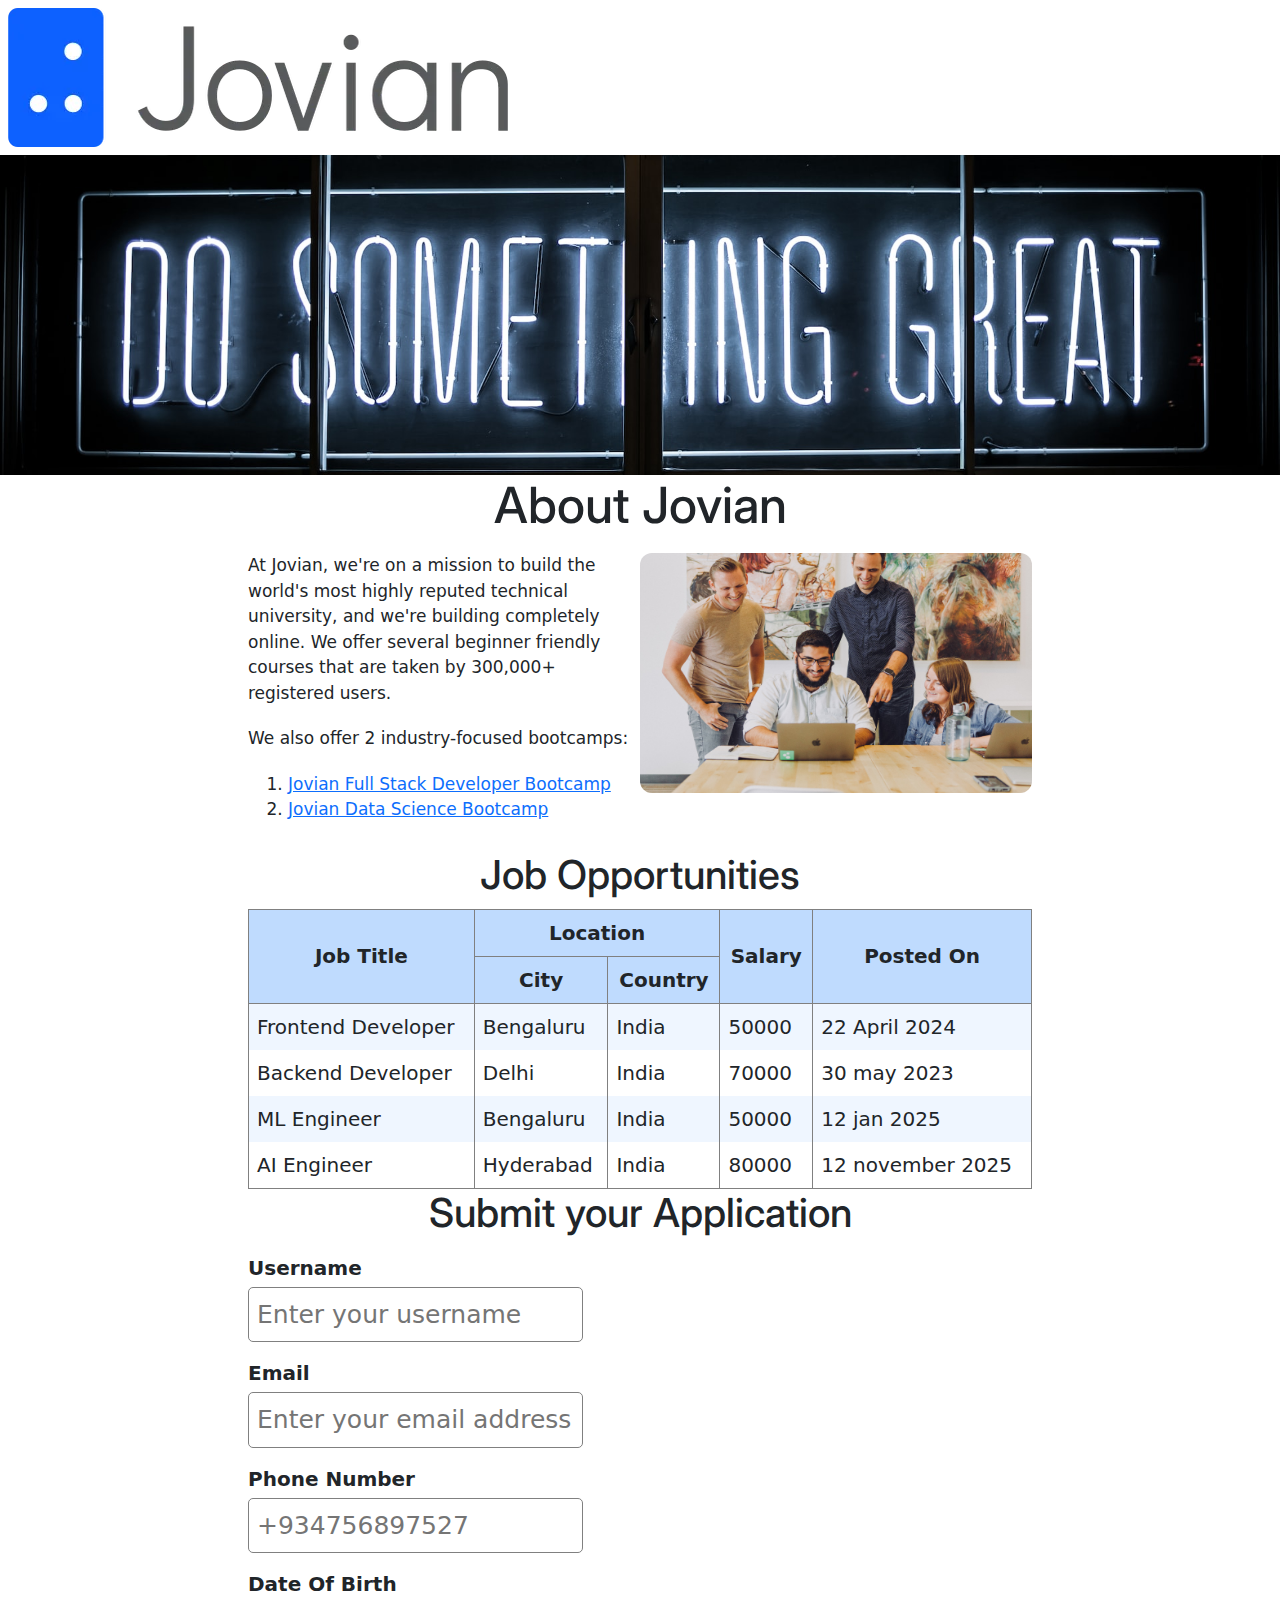
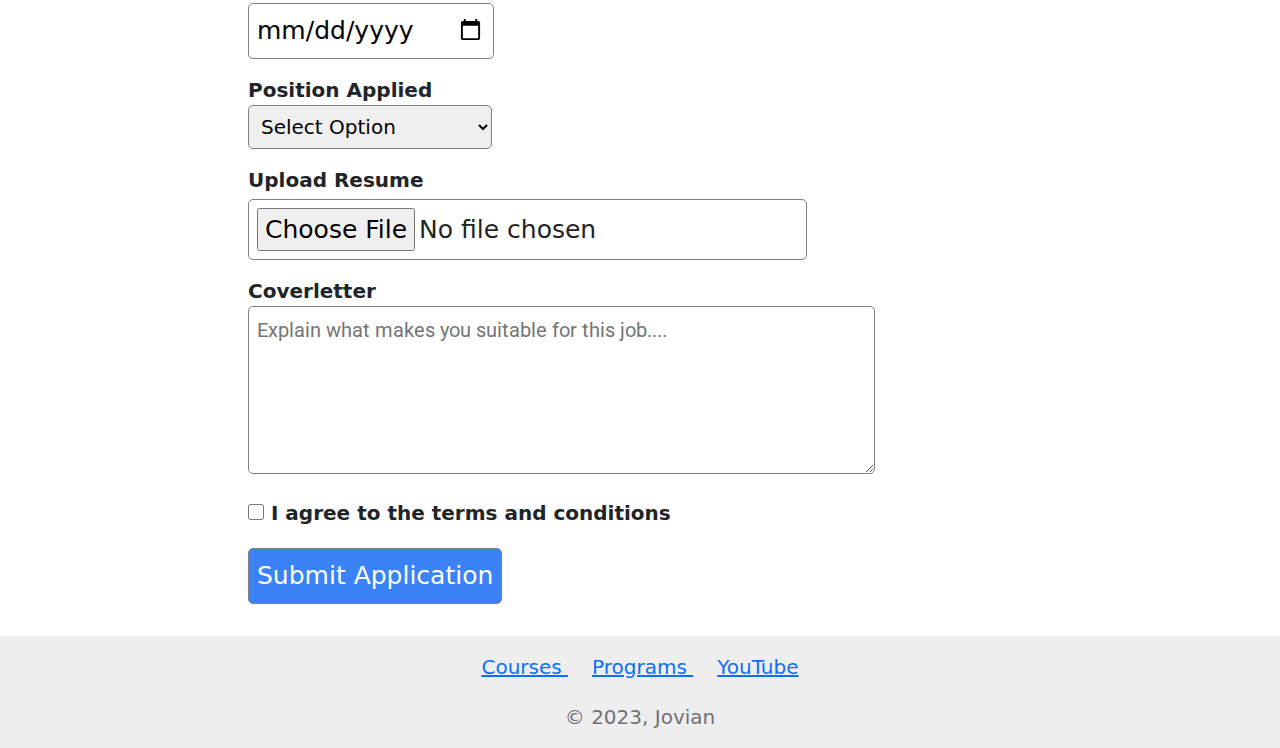
<file: src/main.html>
<!DOCTYPE html>
<html lang="en">

<head>
    <meta charset="UTF-8">
    <meta name="viewport" content="width=device-width, initial-scale=1.0">
    <meta name="description" content="Learn about job openings at Jovian and submit your application now">
    <meta name="keywords" content="data science, software development, jobs">
    <meta name="author" content="Jovian">
    <meta name="robots" content="index, follow">
    <meta property="og:title" content="Jovian Careers">
    <meta property="og:description" content="Learn about job openings at Jovian and submit your application now">
    <meta property="og:image" content="meta-image.png">
    <meta name="twitter:title" content="Jovian Careers">
    <meta name="twitter:description" content="Learn about job openings at Jovian and submit your application now">
    <meta name="twitter:image" content="meta-image.png">
    <title>Jovian Careers</title>
    <link rel="icon" href="favicon.png" type="image/x-icon">
    <link rel="preconnect" href="https://fonts.googleapis.com">
    <link href="https://fonts.googleapis.com/css2?family=Inter:ital,opsz,wght@0,14..32,100..900;1,14..32,100..900&family=Roboto:ital,wght@0,100;0,300;0,400;0,500;0,700;0,900;1,100;1,300;1,400;1,500;1,700;1,900&display=swap" rel="stylesheet">
    <link rel="preconnect" href="https://fonts.gstatic.com" crossorigin>
    <link rel="stylesheet" href="styles.css">
    <link href="https://cdn.jsdelivr.net/npm/bootstrap@5.3.3/dist/css/bootstrap.min.css" rel="stylesheet" integrity="sha384-QWTKZyjpPEjISv5WaRU9OFeRpok6YctnYmDr5pNlyT2bRjXh0JMhjY6hW+ALEwIH" crossorigin="anonymous">
    <script src="https://cdn.jsdelivr.net/npm/bootstrap@5.3.3/dist/js/bootstrap.bundle.min.js" integrity="sha384-YvpcrYf0tY3lHB60NNkmXc5s9fDVZLESaAA55NDzOxhy9GkcIdslK1eN7N6jIeHz" crossorigin="anonymous"></script>
</head>

<body>
    <div id="navbar">
        <img id="navlogo" src="jovian_horizontal_logo.webp" alt="logo">
    </div>
    <img id="banner" src="banner.jpg" alt="Banner">
    <h1>About Jovian</h1>
    <div id="about">

        <div id="description">

            <p>At Jovian, we're on a mission to build
                the world's most highly reputed technical
                university, and we're building completely
                online. We offer several beginner friendly
                courses that are taken by 300,000+ registered
                users.
            </p>
            <p>We also offer 2 industry-focused bootcamps:
            <ol>
                <li>
                    <a href="https://www.jovian.com/full-stack-developer-bootcamp">
                        Jovian Full Stack Developer Bootcamp
                    </a>
                </li>
                <li>
                    <a href="https://www.jovian.com/data-science-bootcamp">
                        Jovian Data Science Bootcamp
                    </a>
                </li>
            </ol>
            </p>
        </div>
        <img src="team.jpg" height="240" alt="team" id="team">

    </div>




    <h2>Job Opportunities</h2>
    <div id="jobs">
        <table id="jobs-table">
            <tr class = "jobs-header-row" >
                <th rowspan="2">Job Title</th>
                <th colspan="2">Location</th>
                <th rowspan="2">Salary</th>
                <th rowspan="2">Posted On</th>
            </tr>
            <tr class = "jobs-header-row">
                <th>City</th>
                <th>Country</th>
            </tr>
            <tr class = "jobs-data-row">
                <td>Frontend Developer</td>
                <td>Bengaluru</td>
                <td>India</td>
                <td>50000</td>
                <td>22 April 2024</td>
            </tr>
            <tr class = "jobs-data-row">
                <td>Backend Developer</td>
                <td>Delhi</td>
                <td>India</td>
                <td>70000</td>
                <td>30 may 2023</td>
            </tr>
            <tr class = "jobs-data-row">
                <td>ML Engineer</td>
                <td>Bengaluru</td>
                <td>India</td>
                <td>50000</td>
                <td>12 jan 2025</td>
            </tr>
            <tr class = "jobs-data-row">
                <td>AI Engineer</td>
                <td>Hyderabad</td>
                <td>India</td>
                <td>80000</td>
                <td>12 november 2025</td>
            </tr>
        </table>
    </div>

    <div id="application">
        <h2> Submit your Application</h2>

        <form   action="https://formbold.com/s/3OxrO" 
                id = "application-form" 
                method="post"
                enctype="multipart/form-data"
        >
            <div class="form-group">
                <label for="username">Username</label><br>
                <input type="text" name="username" id="username" required placeholder="Enter your username">
            </div>

            <div class="form-group">
                <label for="email">Email</label><br>
                <input type="text" name="email" id="email" required placeholder="Enter your email address">
            </div>
            <div class="form-group">
                <label for="phone-no.">Phone Number</label><br>
                <input type="" name="password" id="password" required placeholder="+934756897527">
            </div>
            <div class="form-group">
                <label for="dob">Date Of Birth</label><br>
                <input type="date" name="dob" id="dob" required placeholder="Confirm your password">
            </div>
            <div class="form-group">
                <label for="position">Position Applied</label><br>
                <select id="position" name="position applied" required>
                    <option value="">Select Option</option>
                    <option value="frontend dev">Frontend Developer</option>
                    <option value="Backend dev">Backend Developer</option>
                    <option value="Full-stack">Full Stack Developer</option>
                    <option value="data-scientist">Data Scientist</option>
                </select>
            </div>
            <div class="form-group">
                <label for="resume">Upload Resume</label><br>
                <input type="file" id="resume" accept="pdf,docx">
            </div>
            <div class="form-group">
                <label for="coverletter">Coverletter</label><br>
                <textarea id="coverletter" name="coverletter" rows="5"  placeholder="Explain what makes you suitable for this job...."></textarea>
            </div>
            <div class="form-group">
                <label for="terms">
                    <input type="checkbox" id="terms" name="terms">
                    I agree to the terms and conditions
                </label>
            </div>
            <div class="form-group">
                <input type="submit" value="Submit Application">
            </div>
        </form>


    </div>
    <div id="footer">
        <ul id="footer-links">
            <li>
                <a href="https://jovian.com/learn" target="_blank">
                    Courses
                </a>
            </li>
            <li>
                <a href="https://jovian.com/learn" target="_blank">
                    Programs
                </a>
            </li>
            <li>
                <a href="https://www.youtube.com/@jovianhq" target="_blank">
                    YouTube
                </a>
            </li>
        </ul>
        <span id="copyright">© 2023, Jovian</span>
    </div>
</body>

</html>
</file>
<file: src/styles.css>
html{
    font-size: 14px;
}

body {
    font-family: 'Roboto', sans-serif;
    margin: 800px;
    padding: 0;
    text-align: justify;
    font-size: 1em;
}

h1,h2,h3,h4,h5,h6{
    font-family: 'Inter' , sans-serif;
    font-weight: 600;
    color: #222222;
}

h1{font-size: 2.5rem ;}
h2{font-size: 2rem ;}
h3{font-size: 1.75rem ;}
h4{font-size: 1.5rem ;}
h5{font-size: 1.25rem ;}
h6{font-size: 1rem ;}

#navbar {
    margin: 0;
    padding: 8px ;
}

a{
    text-decoration: none;
    color: #3B82F6;
}

a:hover,a:focus{
    color: #1D4ED8;
}


#logo-with-text {
    display: none;
  }


  #banner {
    object-fit: cover;
    width: 100%;
    height: 120px;
  }

h1 {
    text-align: center;
    margin: 12px 0;
}

#about {
    display: flex;
    flex-direction: column;
    max-width: 500px;
    margin: 0 auto;
    padding: 8px;
  }

  #team-image {
    border-radius: 5px;
    width: 100%;
  }

  h2{
    text-align: center;
  }

  #jobs {
    max-width: 500px;
    margin: 0 auto;
    padding: 0 8px;
  }

  #jobs-table{
    display: none;
  }

  .job{
    border: 1px solid gray;
    border-radius: 12px;
    margin-bottom: 6px;
    /* text-align: center; */
    padding: 8px;
  }

  .job-title{
    font-size: 1.25rem;
    font-weight: 500;
    color: #000000;
  }

  .job-detail {
    color: #777777;
    margin-top: 2px;
  }

  

  #application {
    max-width: 500px;
    margin: 0 auto;
    padding: 0 8px;
  }
  
  .form-group {
    margin: 16px 0;
  }
  
  #application-form label {
    font-weight: 600;
  }
  
  .form-group input, select, textarea {
    padding: 8px;
    width: 90%;
    font-size: 1.25rem;
    margin-top: 4px;
    border-radius: 5px;
    border: 1px solid gray;
  }
  
  .form-group textarea {
    font-family: 'Roboto', sans-serif;
  }
  
  .form-group input[type="checkbox"] {
    width: 16px;
    height: 16px;
  }
  
  .form-group input[type="submit"] {
    background-color: #3B82F6;
    color: white;
    font-weight: 500;
    cursor: pointer;
  }

  #footer {
    background-color:#eee;
    padding: 16px;
    margin-top: 32px;
    text-align: center;
}

#footer-links {
    list-style: none;
    padding: 0px;
}

#footer-links li {   
    margin: 12px;
}

a{
    text-decoration: none;
    color:#7DD3FC
}

a:hover{
    color:#1D4ED8
}

#copyright {
    color:#71717A;
}

.location {
    color: gray;
} 


/* Base styles (extra small devices - mobile) */
/* CSS rules */

/* Small devices (tablets) */
@media screen and (min-width: 576px) {
    #logo {
        display: none;
      }
    

    #logo-with-text {
        display: block;
      }

      #banner{
        height: 200px;
      }

      h1{
        margin: 16px 0;
      }

      .job{
        border: 1px solid gray;
        border-radius: 12px;
        margin-bottom: 6px;
        /* text-align: center; */
        padding: 8px;
      }
    
      .job-title{
        font-size: 1.25rem;
        font-weight: 500;
        color: #000000;
      }
    
      .job-detail {
        color: #777777;
        margin-top: 2px;
      }

      .form-group input,select{
        width: auto;
      }

      .form-group textarea{
        width: 80%;
      }
  }
  
  /* Medium devices (laptops) */
  @media screen and (min-width: 768px) {
    #banner{
        height: 280px;
    }

    h1{
        margin: 20px 0;
    }

    
  #about {
    flex-direction: row;
    max-width: 800px;
  }

  #description {
    width: 50%;
    padding-right: 8px;
    font-size: 17px;
  }
  
  #team {
    width: 50%;
    border-radius: 12px;
  }

  #jobs {
    max-width: 800px;
  }

  #jobs-list {
    display: none;
  }

  #jobs-table {
    display: table;
    width: 100%;
    border: 1px solid gray;
    border-collapse: collapse;
  }

  .jobs-header-row th{
    border: 1px solid gray;
    padding: 8px;
    background-color:#BFDBFE;
    text-align: center;
}

.jobs-data-row td{
    border-right: 1px solid gray;
    padding: 8px;
}

#jobs-table tr:nth-child(odd){
    background-color: #EFF6FF;
}

#application {
    max-width: 800px;
  }

  .form-group input, select {
    width: auto;
  }

  .form-group textarea {
    width: 80%;
  }

  #footer-links li {  
    display: inline; 
    margin: 12px;
}
}
  
  /* Large devices (desktops) */
  @media screen and (min-width: 992px) {
   html{
    font-size: 20px;
   }
  }
  
  /* Extra large devices (large desktops) */
  @media screen and (min-width: 1200px) {
    #banner{
        height: 320px;
    }
  }
</file>
